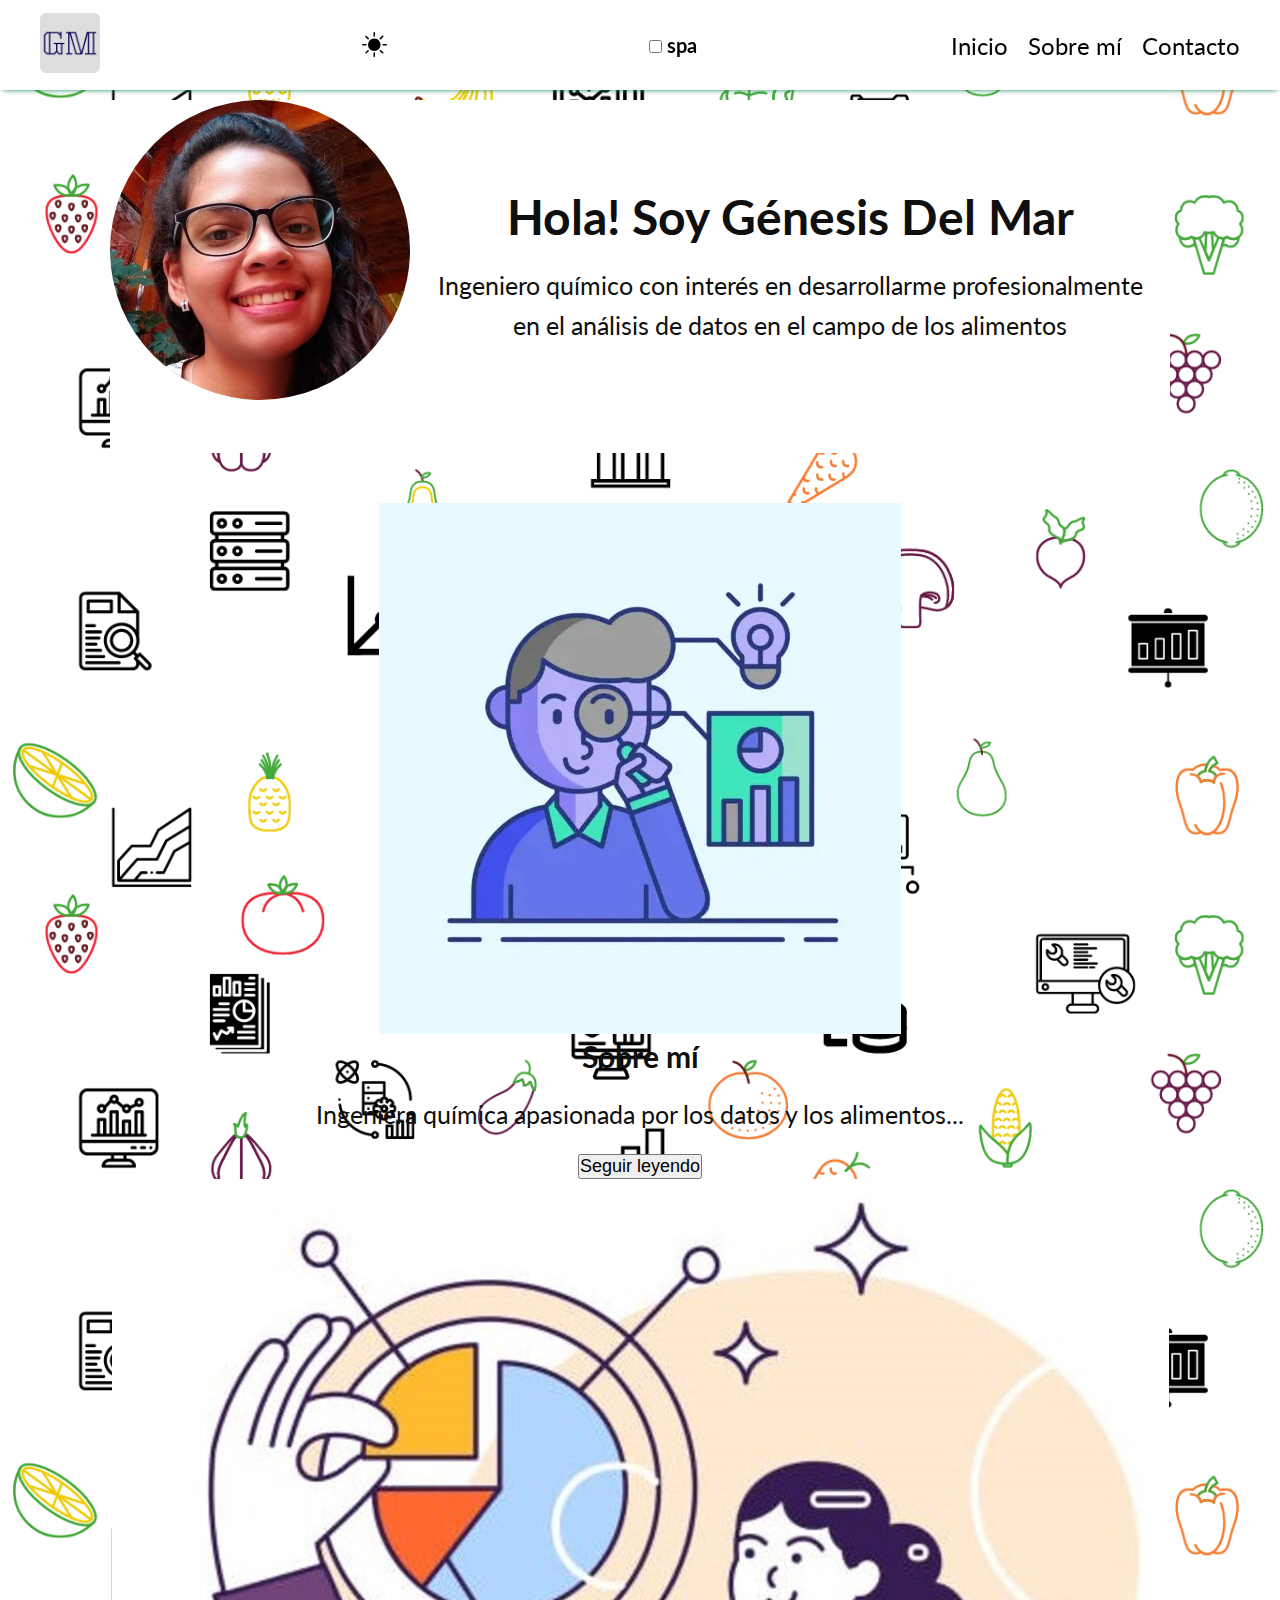
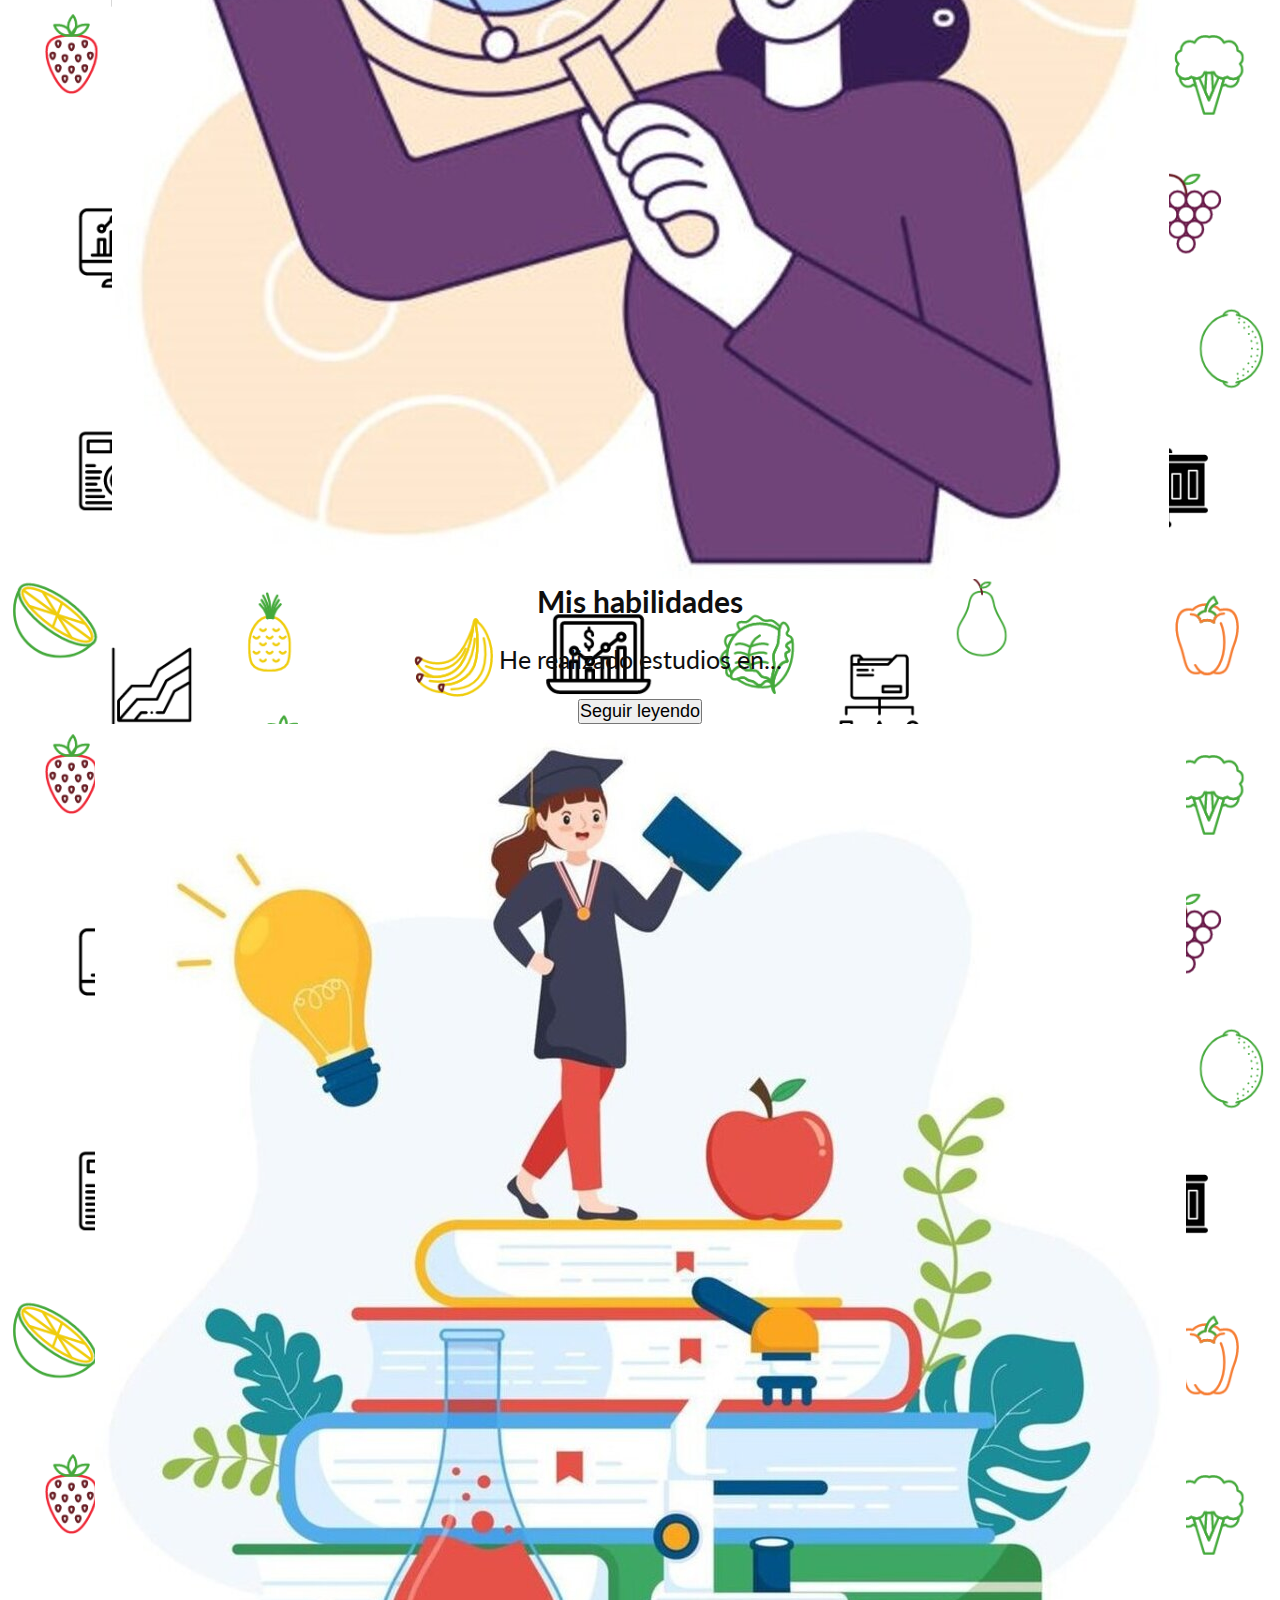
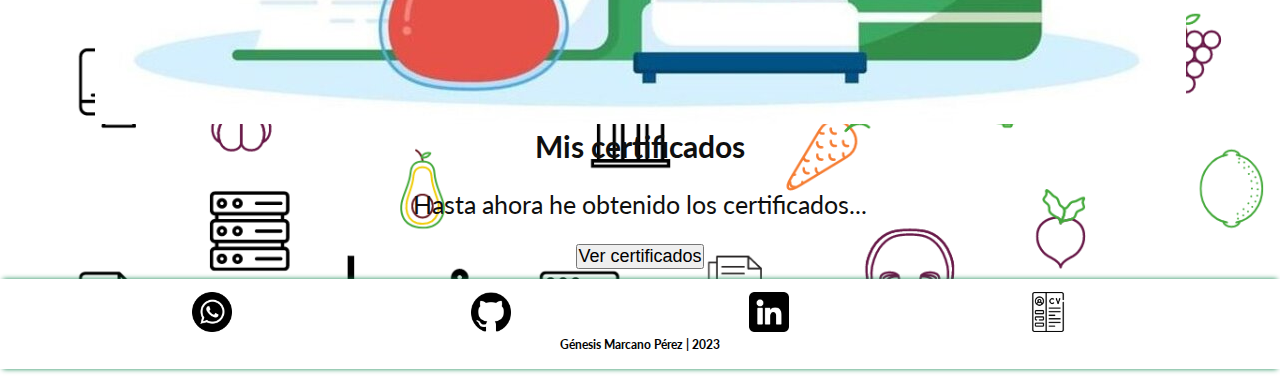
<file: index.html>
<!DOCTYPE html>
<html lang="es">

<head>
    <meta charset="UTF-8">
    <meta http-equiv="X-UA-Compatible" content="IE=edge">
    <meta name="viewport" content="width=device-width, initial-scale=1.0">
    <title>Genesis Marcano</title>
    <link rel="shorcut icon" href="./img/ico-logo-gene.ico">
    <link rel="stylesheet" href="./css/styles.css">
    <link href="https://cdn.jsdelivr.net/npm/bootstrap@5.3.1/dist/css/bootstrap.min.css" rel="stylesheet"
        integrity="sha384-4bw+/aepP/YC94hEpVNVgiZdgIC5+VKNBQNGCHeKRQN+PtmoHDEXuppvnDJzQIu9" crossorigin="anonymous">
</head>

<body class="normal" data-bs-theme="light">

    <header>

        <a href="#home" aria-label="Ir a la seccion de inicio"><img src="./img/ico-logo-gene.png" alt="logo-gene"
                id="logo-header"></a>

        <button id="mode-btn">
            <i class="bi bi-moon-stars-fill" id="dark-mode"></i>
            <i class="bi bi-brightness-high-fill" id="light-mode"></i>
        </button>

        <div class="form-check form-switch" id="lang">
            <input id="lang-btn" name="lang-btn" class="form-check-input" type="checkbox" role="switch">
            <label class="form-check-label lang-label" for="lang-btn"> spa </label>
        </div>

        <button id="menu-btn">
            <i class="bi bi-list" id="open-menu"></i>
            <i class="bi bi-x" id="close-menu"></i>
        </button>

        <nav>
            <ul id="header-menu">
                <li class="header-list"><a href="#home">Inicio</a></li>
                <li class="header-list"><a href="#about-me">Sobre mí</a></li>
                <li class="header-list"><a href="#contact">Contacto</a></li>
            </ul>
        </nav>

    </header>

    <main>

        <section id="home">
            <img src="./img/foto-perfil.jpg" alt="foto-perfil" id="profile-picture" class="#">
            <article class="content">
                <h1 class="h1-media">Hola! Soy Génesis Del Mar</h1>
                <p class="#">Ingeniero químico con interés en desarrollarme profesionalmente en el análisis de
                    datos en el campo de los alimentos</p>
            </article>
        </section>

        <section id="about-me">
            <div class="container-md text-center" id="aboutme-section">
                <div class="row justify-content-center">
                    <div class="col-8 col-md-4 mb-3">
                        <div class="card text-center border border-success h-100">
                            <img src="./img/sobre_mi.jpg" class="card-img-top mx-auto p-2" alt="img sobre mi">
                            <div class="card-body align-middle">
                                <h5 class="card-title fw-semibold">Sobre mí</h5>
                                <p class="card-text">Ingeniera química apasionada por los datos y los alimentos...
                                </p>
                                <button type="button" class="btn btn-light fw-semibold" id="button-aboutme1">Seguir
                                    leyendo</button>
                            </div>
                        </div>
                    </div>

                    <div class="col-8 col-md-4 mb-3">
                        <div class="card text-center border border-success h-100">
                            <img src="./img/mis_habilidades.jpg" class="card-img-top mx-auto p-2"
                                alt="img mis habilidades">
                            <div class="card-body align-middle">
                                <h5 class="card-title fw-semibold">Mis habilidades</h5>
                                <p class="card-text ">He realizado estudios en...</p>
                                <button type="button" class="btn btn-light fw-semibold" id="button-skills1">Seguir
                                    leyendo</button>
                            </div>
                        </div>
                    </div>

                    <div class="col-8 col-md-4 mb-3">
                        <div class="card text-center border border-success h-100">
                            <img src="./img/mis_certificados.jpg" class="card-img-top mx-auto p-2"
                                alt="img mis certificados">
                            <div class="card-body align-middle">
                                <h5 class="card-title fw-semibold">Mis certificados</h5>
                                <p class="card-text">Hasta ahora he obtenido los certificados...</p>
                                <button type="button" class="btn btn-light fw-semibold" id="button-certificates">Ver
                                    certificados</button>
                            </div>
                        </div>
                    </div>
                </div>
            </div>

            <section class="popup align-self-center" id="aboutme-card">
                <div class="card col-5 border border-success mt-5" style="width: 60vw">
                    <h5 class="card-header bg-success p-2 text-white fw-semibold">Sobre mí</h5>
                    <div class="card-body">
                        <p class="card-text">Soy una ingeniera química con profundo interés en el análisis de datos
                            en el ámbito de alimentos. Mi meticulosidad, organización y atención al detalle me
                            permiten resolver problemas con satisfacción. En mis tiempos libres me gusta dibujar y
                            ver
                            series. Desde el segundo semestre de ingeniería, sentí pasión por el campo de alimentos,
                            y
                            aunque
                            inicié una maestría en ingeniería de alimentos, no la concluí. Sin embargo, mi amor por
                            esta área persiste, y estoy ansiosa por demostrar mis habilidades y contribuir en
                            una empresa de alimentos</p>
                        <button type="button" class="btn btn-light fw-semibold back-button"
                            id="button-aboutme2">Volver</button>
            </section>

            <section class="popup align-self-center" id="skills-card">
                <div class="card col-5 border border-success mt-5" style="width: 60vw">
                    <h5 class="card-header bg-success p-2 text-white fw-semibold">Mis habilidades</h5>
                    <div class="card-body">
                        <p class="card-text">He completado con éxito estudios adicionales con foco en:</p>
                        <ul id="ico-studies-list">
                            <li><img src="./img/ico-html.png" alt="logo-html" class="studies-ico"></li>
                            <li><img src="./img/ico-css.png" alt="logo-css" class="studies-ico"></li>
                            <li><img src="./img/ico-js.png" alt="logo-javascript" class="studies-ico"></li>
                            <li><img src="./img/ico-bootstrap.png" alt="logo-bootstrap" class="studies-ico"></li>
                            <li><img src="./img/ico-excel.png" alt="logo-excel" class="studies-ico"></li>
                            <li><img src="./img/ico-python.png" alt="logo-python" class="studies-ico"></li>
                            <li><img src="./img/ico-postgre.png" alt="logo-postgre" class="studies-ico"></li>
                            <li><img src="./img/ico-django.png" alt="logo-django" class="studies-ico"></li>
                            <li><img src="./img/ico-github-color.png" alt="logo-github" class="studies-ico"></li>
                        </ul>
                        <br>
                        <button type="button" class="btn btn-light fw-semibold back-button"
                            id="button-skills2">Volver</button>
                    </div>
                </div>
            </section>

            <section class="popup col-12 col-md-9 align-self-center" id="certificates-card">
                <div id="carouselExampleIndicators" class="carousel slide mt-5">
                    <div class="carousel-indicators">
                        <button type="button" data-bs-target="#carouselExampleIndicators" data-bs-slide-to="0"
                            class="active" aria-current="true" aria-label="Slide 1"></button>
                        <button type="button" data-bs-target="#carouselExampleIndicators" data-bs-slide-to="1"
                            aria-label="Slide 2"></button>
                    </div>
                    <div class="carousel-inner">
                        <div class="carousel-item active">
                            <img src="./img/certificados/AI.jpeg" class="d-block certificates" alt="AI certificate">
                        </div>
                        <div class="carousel-item">
                            <img src="./img/certificados/English for developers course.jpeg"
                                class="d-block certificates" alt="english certificate">
                        </div>
                    </div>
                    <button class="carousel-control-prev" type="button" data-bs-target="#carouselExampleIndicators"
                        data-bs-slide="prev">
                        <span class="carousel-control-prev-icon" aria-hidden="true"></span>
                        <span class="visually-hidden">Previous</span>
                    </button>
                    <button class="carousel-control-next" type="button" data-bs-target="#carouselExampleIndicators"
                        data-bs-slide="next">
                        <span class="carousel-control-next-icon" aria-hidden="true"></span>
                        <span class="visually-hidden">Next</span>
                    </button>
                </div>
                <br>
                <div class="card-body">
                    <button type="button" class="btn btn-light fw-semibold back-button">Volver</button>
                </div>
            </section>
        </section>

    </main>

    <footer id="contact">

        <ul id="contact-img-container">
            <li id="whatsapp"><a href="https://api.whatsapp.com/send?phone=56950452419" target="_blank"><img
                        src="./img/ico-whatsapp-negro.png" alt="icono-whatsapp" class="img-footer"></a></li>
            <li id="github"><a href="https://github.com/galmarcano" target="_blank"><img
                        src="./img/ico-github-negro.png" alt="icono-github" class="img-footer"></a></li>
            <li id="linkedin"><a href="https://www.linkedin.com/in/g%C3%A9nesis-marcano-p%C3%A9rez-49a25a9b/"
                    target="_blank"><img src="./img/ico-linkedin-negro.png" alt="icono-linkedin" class="img-footer"></a>
            </li>
            <li id="cv"><a href="./img/cv-gene-spa.pdf" target="_blank"><img src="./img/ico-cv-negro.png"
                        alt="icono-curriculo" class="img-footer"></a></li>
        </ul>

        <h6 id="gene-marcano">Génesis Marcano Pérez | 2023</h6>

    </footer>

    <script src="./js/main.js"></script>
    <script src="https://cdn.jsdelivr.net/npm/bootstrap@5.3.1/dist/js/bootstrap.bundle.min.js"
        integrity="sha384-HwwvtgBNo3bZJJLYd8oVXjrBZt8cqVSpeBNS5n7C8IVInixGAoxmnlMuBnhbgrkm"
        crossorigin="anonymous"></script>

</body>

</html>
</file>
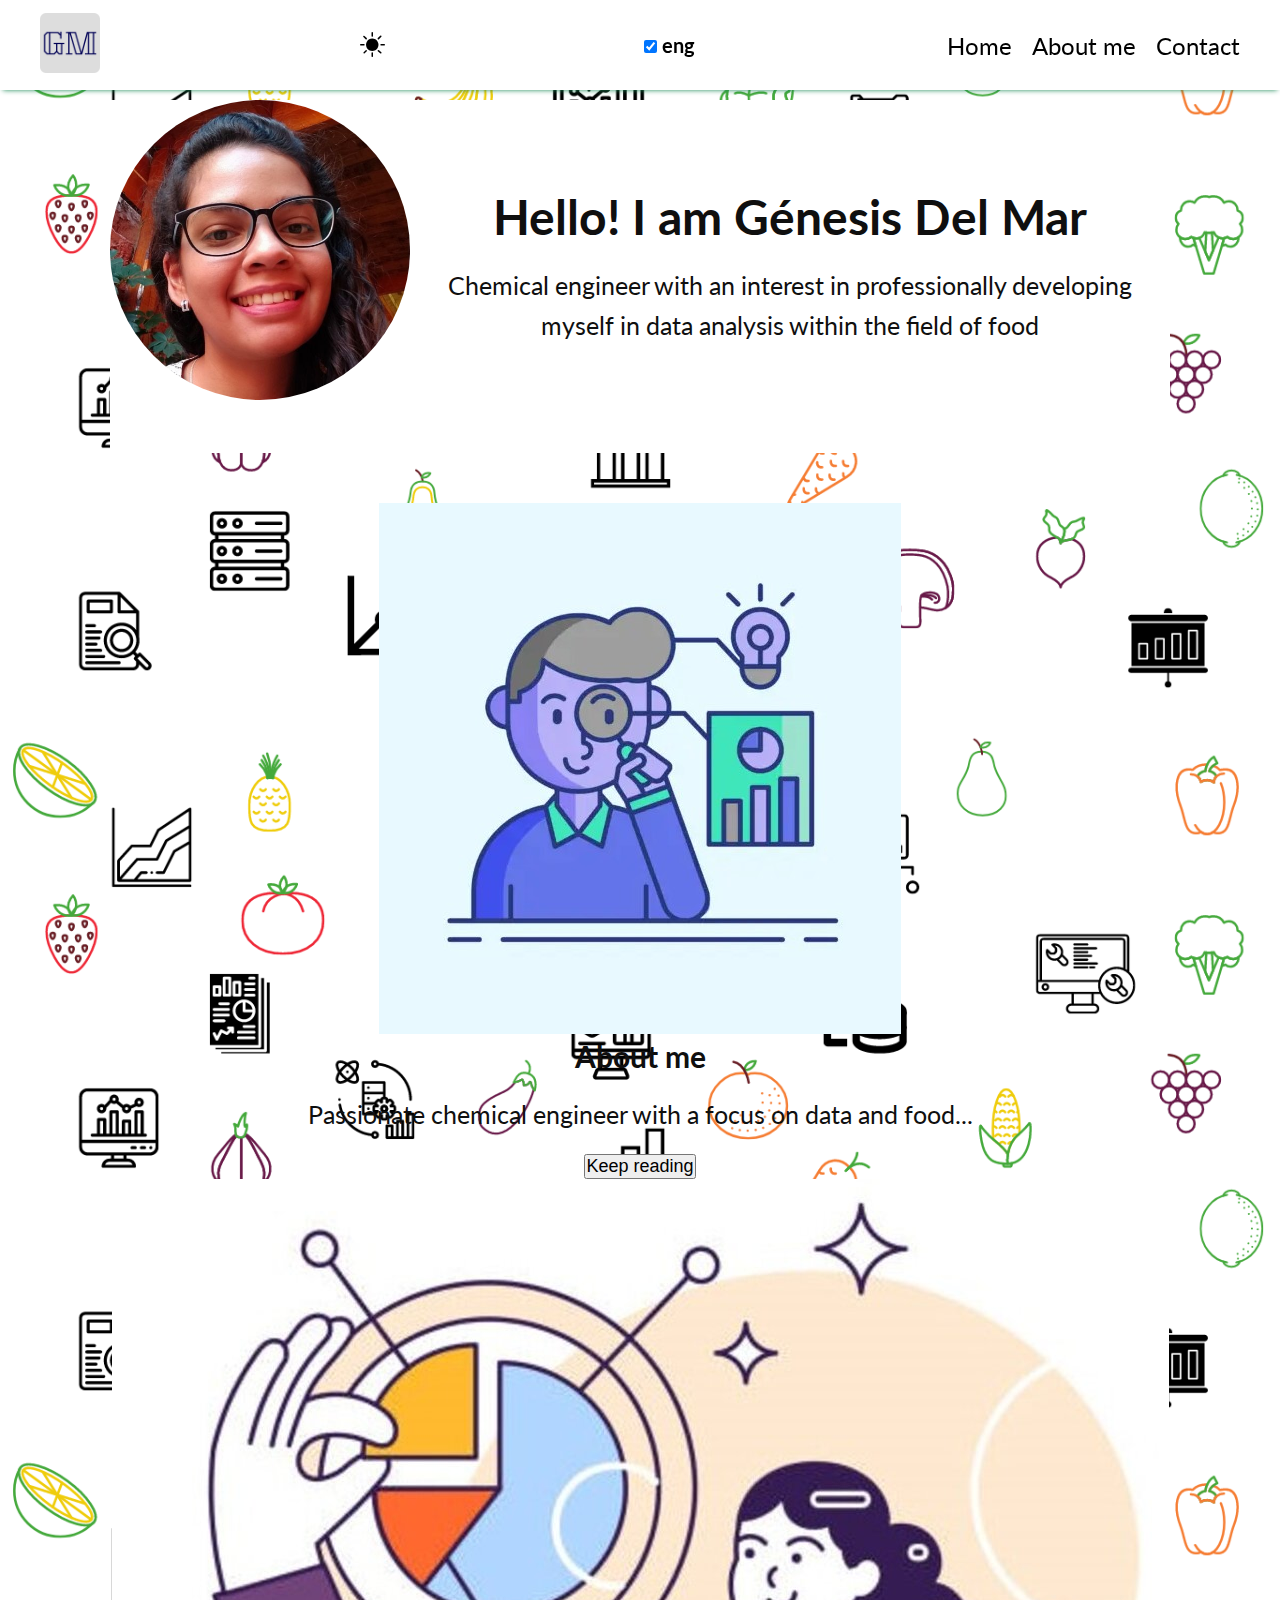
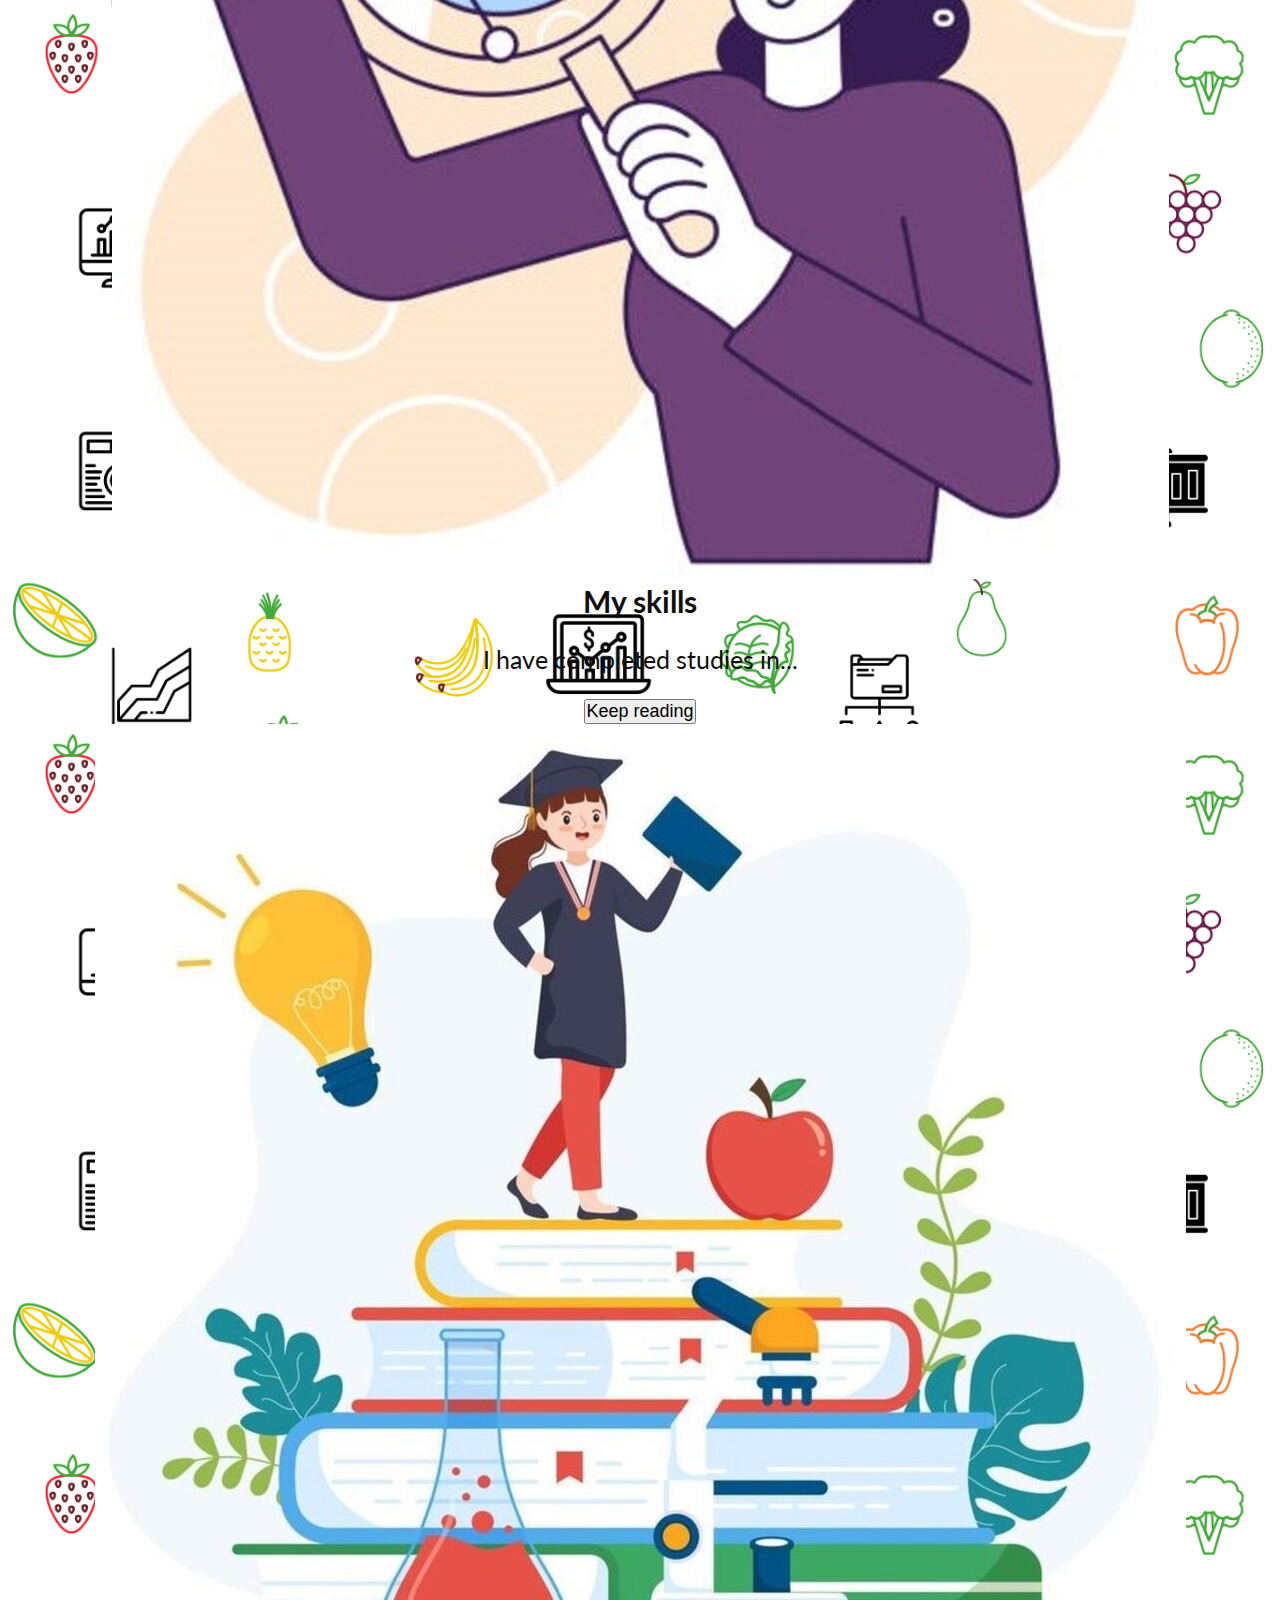
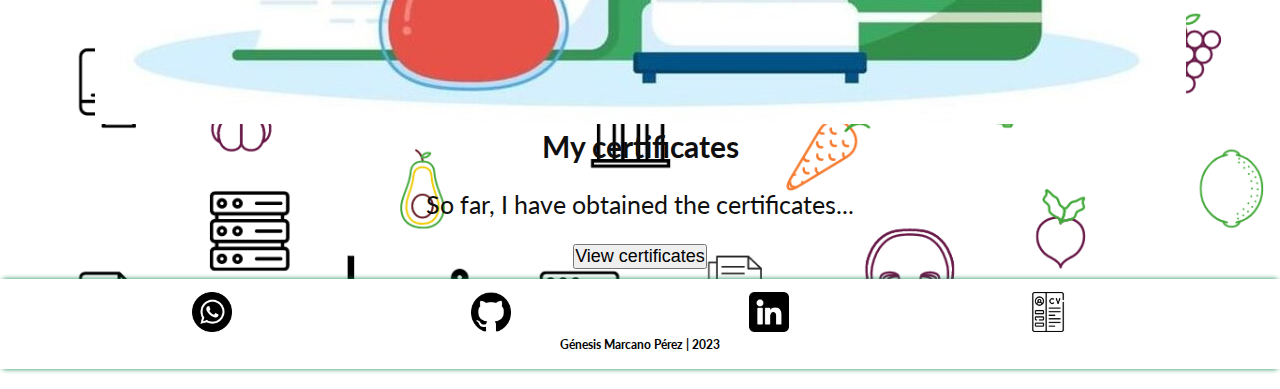
<file: eng/index.html>
<!DOCTYPE html>
<html lang="eng">

<head>
    <meta charset="UTF-8">
    <meta http-equiv="X-UA-Compatible" content="IE=edge">
    <meta name="viewport" content="width=device-width, initial-scale=1.0">
    <title>Genesis Marcano</title>
    <link rel="shorcut icon" href="../img/ico-logo-gene.ico">
    <link rel="stylesheet" href="../css/styles.css">
    <link href="https://cdn.jsdelivr.net/npm/bootstrap@5.3.1/dist/css/bootstrap.min.css" rel="stylesheet"
        integrity="sha384-4bw+/aepP/YC94hEpVNVgiZdgIC5+VKNBQNGCHeKRQN+PtmoHDEXuppvnDJzQIu9" crossorigin="anonymous">
</head>

<body class="normal" data-bs-theme="light">

    <header>

        <a href="#home" aria-label="Go to the home section"><img src="../img/ico-logo-gene.png" alt="logo-gene"
                id="logo-header"></a>

        <button id="mode-btn">
            <i class="bi bi-moon-stars-fill" id="dark-mode"></i>
            <i class="bi bi-brightness-high-fill" id="light-mode"></i>
        </button>

        <div class="form-check form-switch" id="lang">
            <input id="lang-btn" name="lang-btn" class="form-check-input" type="checkbox" role="switch" checked>
            <label class="form-check-label lang-label" for="lang-btn">eng</label>
        </div>

        <button id="menu-btn">
            <i class="bi bi-list" id="open-menu"></i>
            <i class="bi bi-x" id="close-menu"></i>
        </button>

        <nav>
            <ul id="header-menu">
                <li class="header-list"><a href="#home">Home</a></li>
                <li class="header-list"><a href="#about-me">About me</a></li>
                <li class="header-list"><a href="#contact">Contact</a></li>
            </ul>
        </nav>

    </header>

    <main>

        <section id="home">
            <img src="../img/foto-perfil.jpg" alt="foto-perfil" id="profile-picture">
            <article class="content">
                <h1 class="h1-media">Hello! I am Génesis Del Mar</h1>
                <p>Chemical engineer with an interest in professionally developing myself in data analysis
                    within the field of food</p>
            </article>
        </section>

        <section id="about-me">
            <div class="container-md text-center" id="aboutme-section">
                <div class="row justify-content-center">
                    <div class="col-8 col-md-4 mb-3">
                        <div class="card text-center border border-success h-100">
                            <img src="../img/sobre_mi.jpg" class="card-img-top mx-auto p-2" alt="img sobre mi">
                            <div class="card-body align-middle">
                                <h5 class="card-title fw-semibold">About me</h5>
                                <p class="card-text">Passionate chemical engineer with a focus on data and food...
                                </p>
                                <button type="button" class="btn btn-light fw-semibold" id="button-aboutme1">Keep
                                    reading</button>
                            </div>
                        </div>
                    </div>

                    <div class="col-8 col-md-4 mb-3">
                        <div class="card text-center border border-success h-100">
                            <img src="../img/mis_habilidades.jpg" class="card-img-top mx-auto p-2"
                                alt="img mis habilidades">
                            <div class="card-body align-middle">
                                <h5 class="card-title fw-semibold">My skills</h5>
                                <p class="card-text ">I have completed studies in...</p>
                                <button type="button" class="btn btn-light fw-semibold" id="button-skills1">Keep
                                    reading</button>
                            </div>
                        </div>
                    </div>

                    <div class="col-8 col-md-4 mb-3">
                        <div class="card text-center border border-success h-100">
                            <img src="../img/mis_certificados.jpg" class="card-img-top mx-auto p-2"
                                alt="img mis certificados">
                            <div class="card-body align-middle">
                                <h5 class="card-title fw-semibold">My certificates</h5>
                                <p class="card-text">So far, I have obtained the certificates...</p>
                                <button type="button" class="btn btn-light fw-semibold" id="button-certificates">View
                                    certificates</button>
                            </div>
                        </div>
                    </div>
                </div>
            </div>

            <section class="popup" id="aboutme-card">
                <div class="card col-5 border border-success mt-5" style="width: 60vw">
                    <h5 class="card-header bg-success p-2 text-white fw-semibold">About me</h5>
                    <div class="card-body">
                        <p class="card-text">I am a chemical engineer with a deep interest in data analysis within the
                            field of food. My organization and attention to detail enable me to solve
                            problems effectively. In my free time, I enjoy drawing and watching series. Since my second
                            semester of engineering, I felt a passion for the food industry. Although I began a master's
                            degree in food engineering, I did not complete it. Nevertheless, my passion for this field
                            persists, and I am eager to showcase my skills and contribute to a food company</p>
                        <button type="button" class="btn btn-light fw-semibold back-button"
                            id="button-aboutme2">Back</button>
            </section>

            <section class="popup" id="skills-card">
                <div class="card col-5 border border-success mt-5" style="width: 60vw">
                    <h5 class="card-header bg-success p-2 text-white fw-semibold">My skills
                    </h5>
                    <div class="card-body">
                        <p class="card-text">I have successfully completed additional studies with a focus on:</p>
                        <ul id="ico-studies-list">
                            <li><img src="../img/ico-html.png" alt="logo-html" class="studies-ico"></li>
                            <li><img src="../img/ico-css.png" alt="logo-css" class="studies-ico"></li>
                            <li><img src="../img/ico-js.png" alt="logo-javascript" class="studies-ico"></li>
                            <li><img src="../img/ico-bootstrap.png" alt="logo-bootstrap" class="studies-ico"></li>
                            <li><img src="../img/ico-excel.png" alt="logo-excel" class="studies-ico"></li>
                            <li><img src="../img/ico-python.png" alt="logo-python" class="studies-ico"></li>
                            <li><img src="../img/ico-postgre.png" alt="logo-postgre" class="studies-ico"></li>
                            <li><img src="../img/ico-django.png" alt="logo-django" class="studies-ico"></li>
                            <li><img src="../img/ico-github-color.png" alt="logo-github" class="studies-ico"></li>
                        </ul>
                        <br>
                        <button type="button" class="btn btn-light fw-semibold back-button"
                            id="button-skills2">Back</button>
                    </div>
                </div>
            </section>

            <section class="col-12 col-md-9 popup" id="certificates-card">
                <div id="carouselExampleIndicators" class="carousel slide mt-5">
                    <div class="carousel-indicators">
                        <button type="button" data-bs-target="#carouselExampleIndicators" data-bs-slide-to="0"
                            class="active" aria-current="true" aria-label="Slide 1"></button>
                        <button type="button" data-bs-target="#carouselExampleIndicators" data-bs-slide-to="1"
                            aria-label="Slide 2"></button>
                    </div>
                    <div class="carousel-inner">
                        <div class="carousel-item active">
                            <img src="../img/certificados/AI.jpeg" class="d-block certificates" alt="AI certificate">
                        </div>
                        <div class="carousel-item">
                            <img src="../img/certificados/English for developers course.jpeg"
                                class="d-block certificates" alt="english certificate">
                        </div>
                    </div>
                    <button class="carousel-control-prev" type="button" data-bs-target="#carouselExampleIndicators"
                        data-bs-slide="prev">
                        <span class="carousel-control-prev-icon" aria-hidden="true"></span>
                        <span class="visually-hidden">Previous</span>
                    </button>
                    <button class="carousel-control-next" type="button" data-bs-target="#carouselExampleIndicators"
                        data-bs-slide="next">
                        <span class="carousel-control-next-icon" aria-hidden="true"></span>
                        <span class="visually-hidden">Next</span>
                    </button>
                </div>
                <br>
                <div class="card-body">
                    <button type="button" class="btn btn-light fw-semibold back-button">Back</button>
                </div>
            </section>
        </section>

    </main>

    <footer id="contact">

        <ul id="contact-img-container">
            <li id="whatsapp"><a href="https://api.whatsapp.com/send?phone=56950452419" target="_blank"><img
                        src="../img/ico-whatsapp-negro.png" alt="icono-whatsapp" class="img-footer"></a></li>
            <li id="github"><a href="https://github.com/galmarcano" target="_blank"><img
                        src="../img/ico-github-negro.png" alt="icono-github" class="img-footer"></a></li>
            <li id="linkedin"><a href="https://www.linkedin.com/in/g%C3%A9nesis-marcano-p%C3%A9rez-49a25a9b/"
                    target="_blank"><img src="../img/ico-linkedin-negro.png" alt="icono-linkedin"
                        class="img-footer"></a>
            </li>
            <li id="cv"><a href="../img/cv-gene-eng.pdf" target="_blank"><img src="../img/ico-cv-negro.png"
                        alt="icono-curriculo" class="img-footer"></a></li>
        </ul>

        <h6 id="gene-marcano">Génesis Marcano Pérez | 2023</h6>

    </footer>

    <script src="../js/main-eng.js"></script>
    <script src="https://cdn.jsdelivr.net/npm/bootstrap@5.3.1/dist/js/bootstrap.bundle.min.js"
        integrity="sha384-HwwvtgBNo3bZJJLYd8oVXjrBZt8cqVSpeBNS5n7C8IVInixGAoxmnlMuBnhbgrkm"
        crossorigin="anonymous"></script>

</body>

</html>
</file>
<file: css/styles.css>
@import url('https://fonts.googleapis.com/css2?family=Belanosima:wght@400;600;700&family=Lato:wght@400;700&display=swap');
@import url("https://cdn.jsdelivr.net/npm/bootstrap-icons@1.10.5/font/bootstrap-icons.css");

* {
    box-sizing: border-box;
    margin: 0;
    padding: 0;
    scroll-behavior: smooth;
}

body.normal {
    font-family: 'Belanosima', sans-serif;
    font-family: 'Lato', sans-serif;
    color: #0f0f0f;
    font-size: 18px;
    background-image: url('../img/page_background.png');
    background-size: contain;
    background-repeat: repeat;
}

body.cards {
    font-family: 'Belanosima', sans-serif;
    font-family: 'Lato', sans-serif;
    color: #0f0f0f;
    font-size: 18px;
    background-image: url('../img/page_transp_background.png');
    background-size: contain;
    background-repeat: repeat;
}

header {
    display: flex;
    flex-direction: row;
    justify-content: space-between;
    align-items: center;
    width: 100%;
    box-shadow: 0px 3px 5px -3px #198754;
    background-color: white;
    height: 90px;
    position: fixed;
    top: 0;
    left: 0;
    z-index: 1;
    padding-left: 20px;
    padding-right: 20px;
}

#logo-header {
    width: 100%;
    max-width: 60px;
    margin-left: 20px;
}

label {
    color: black;
    font-weight: bold;
    font-size: 20px;
}

ul {
    display: flex;
    list-style: none;
    justify-content: space-around;
    padding-left: 0px;
    margin: 0px;

}

li {
    color: black;
    margin-right: 20px;
}

li a {
    color: black;
    text-decoration: none;
}

#ico-studies-list {
    display: flex;
    flex-wrap: wrap;
    justify-content: flex-start;
    padding: 0;
}

#ico-studies-list li {
    flex: 1;
    padding: 10px;
    box-sizing: border-box;
    margin: 0px;
}

.studies-ico {
    width: 100%;
    min-width: 50px;
    max-width: 70px;
}

#menu-btn,
#mode-btn {
    background-color: transparent;
    border: 0;
    outline: 0;
    font-size: 25px;
    width: 40px;
    height: 60px;
}

#close-menu,
nav,
#dark-mode {
    display: none;
}

body.mobile-menu-active {
    overflow: hidden;
}

body.mobile-menu-active i#close-menu {
    display: block;
}

body.mobile-menu-active i#open-menu {
    display: none;
}

body.mobile-menu-active header {
    height: 150px;
    flex-wrap: wrap;
    align-items: flex-end;
    transition: height 0.3s;
}

body.mobile-menu-active div#lang {
    height: 40px;
    transition: height 0.3s;
}

body.mobile-menu-active nav {
    display: block;
    width: 100%;
    height: 50%;
}

body.mobile-menu-active ul#header-menu {
    flex-direction: column;
    align-items: flex-end;
    justify-content: space-around;
    height: 100%;
}


body.mode-active i#dark-mode {
    display: block;
}

body.mode-active i#light-mode {
    display: none;
}

body.mode-active header {
    background-color: black;
}

body.mode-active a {
    color: white;
}

body.mode-active label {
    color: white;
}

body.mode-active footer {
    background-color: black;
}

body.mode-active h6#gene-marcano {
    color: white;
}

body.mode-active section#home {
    background-color: #212529;
    color: white;
}

body.normal.mode-active {
    background-image: url('../img/page_background_dark_mode.png');
}

body.cards.mode-active {
    background-image: url('../img/page_transp_background_dark_mode.png');
}


main {
    max-width: 1200px;
    margin: auto;
    min-height: 100vh;
}

h1 {
    font-size: 36px;
}

p {
    line-height: 1.6;
    margin-top: 20px;
    margin-bottom: 20px;
}

#profile-picture {
    width: 100%;
    max-width: 300px;
    border-radius: 100%;
    margin-bottom: 5%;
}

#home,
#about-me {
    display: flex;
    flex-direction: column;
    justify-content: center;
    align-items: center;
    text-align: center;
}

#home {
    background-color: white;
    margin-top: 100px;
    background-size: 80%;
    margin-bottom: 50px;
    margin-left: 30px;
    margin-right: 30px;

}

#about-me {
    margin: 10px 5px;
}

img.certificates {
    width: 100%;
}


.popup {
    opacity: 0;
    max-height: 0;
    overflow: hidden;
    transition: opacity 0.3s ease-in-out, height 0.3s ease-in-out;
}

.popup.active {
    opacity: 1;
    max-height: 1000px;
}



footer {
    display: flex;
    flex-direction: column;
    justify-content: center;
    background-color: white;
    color: black;
    height: 90px;
    box-shadow: 0px 3px 5px -3px #198754,
        0px -3px 5px -3px #198754;
}

#contact {
    margin-bottom: 20px;
}

#contact-img-container {
    justify-content: space-between;
    padding-left: 15%;
    padding-right: 15%;
}

.img-footer {
    width: 100%;
    max-width: 40px;
}

#gene-marcano {
    display: flex;
    flex-direction: row;
    justify-content: space-evenly;
    margin-bottom: 4px;
    font-weight: bold;
}


@media(min-width: 1024px) {
    #home {
        display: flex;
        flex-direction: row;
        justify-content: center;
        align-items: center;
        text-align: center;
        background-color: white;
        margin-top: 100px;
        background-size: 80%;
        margin-bottom: 50px;
        margin-left: 70px;
        margin-right: 70px;
    }

    .content {
        display: flex;
        flex-direction: column;
        align-items: center;
    }

    h1.h1-media {
        font-size: 48px;
    }

    p {
        font-size: 25px;
        margin: 20px;
    }

    #profile-picture {
        width: 100%;
        max-width: 300px;
    }

    .card-title,
    .card-header {
        font-size: 30px;
    }

    li {
        font-size: x-large;
    }

    #button-aboutme1,
    #button-skills1,
    #button-certificates,
    #button-aboutme2,
    #button-skills2 {
        font-size: large;
    }

    #menu-btn {
        display: none;
    }

    nav {
        display: block;
    }

}
</file>
